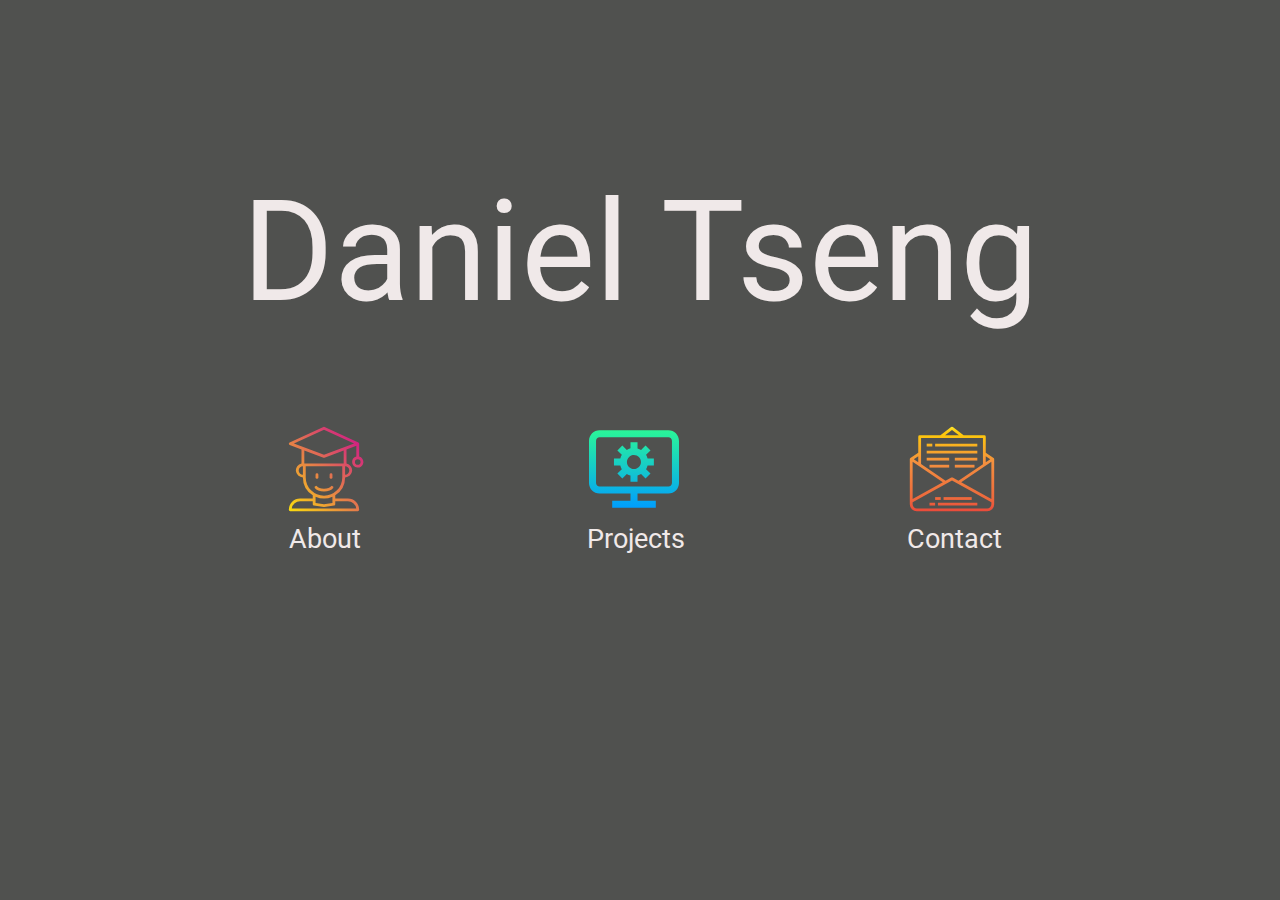
<file: index.html>
<!DOCTYPE html>
<html lang="en" dir="ltr">
  <head>
    <meta charset="utf-8">
    <title>Home</title>
    <link rel="stylesheet" type="text/css" href="assets/css/homeStyles.css">
    <link href="https://fonts.googleapis.com/css?family=Roboto&display=swap" rel="stylesheet">
  </head>
  <body>
    <STYLE>A {text-decoration: none;} </STYLE>
    <div id="namebox">
      <p id="name">Daniel Tseng</p>
    </div>
    <div id="box">
      <span class="child">
        <a href="about.html">
          <img class="pic" src="assets/img/student.svg">
          <p class="text" id="about">About</p>
        </a>
      </span>
      <span class="child">
        <a href="projects.html">
          <img class="pic" src="assets/img/compsci.svg">
          <p id ="projects">Projects</p>
        </a>
      </span>
      <span class="child">
        <a href="contact.html">
          <img class="pic" src="assets/img/letter.svg">
          <p class="text">Contact</p>
        </a>
      </span>
    </div>
  </body>
</html>
</file>
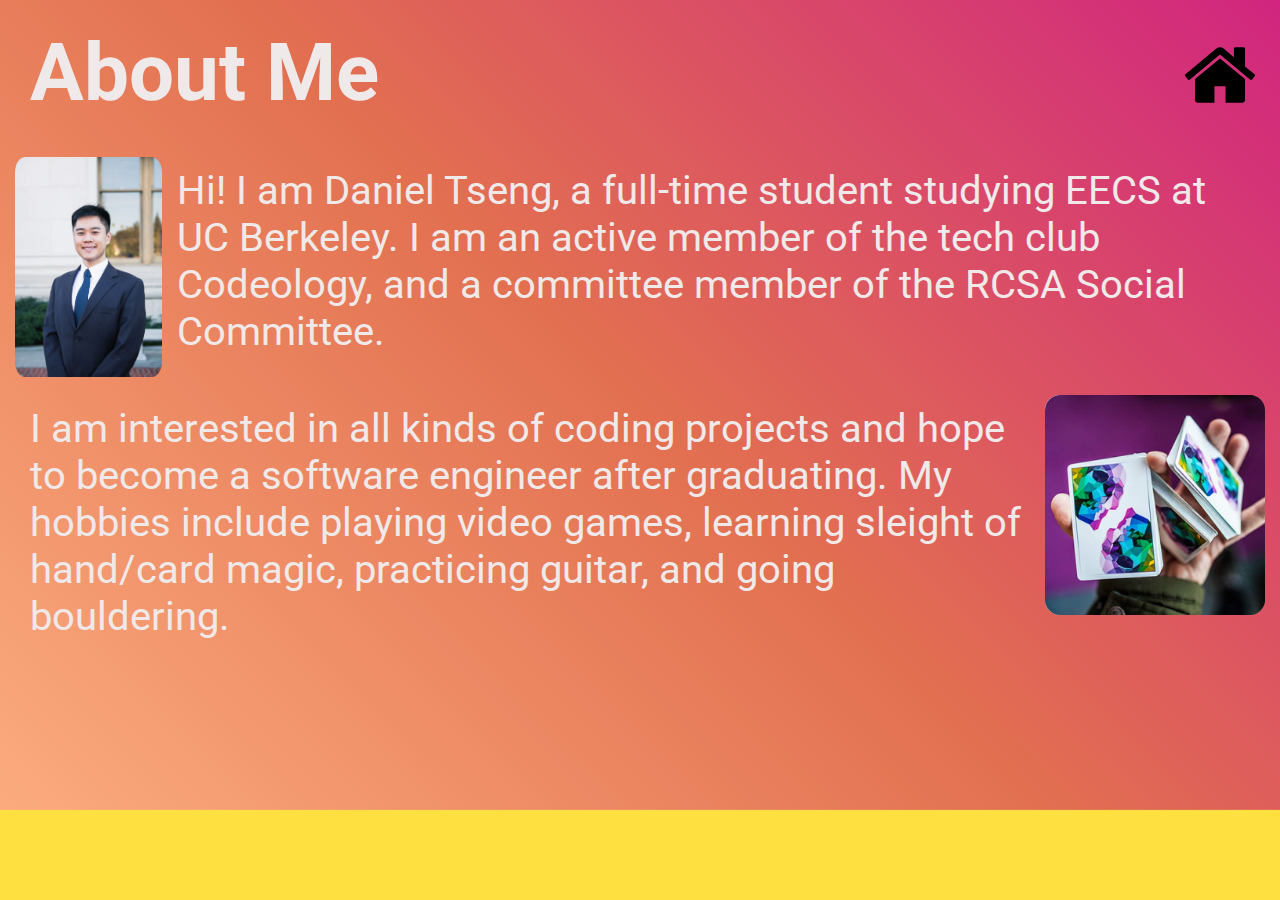
<file: about.html>
<!DOCTYPE html>
<html lang="en" dir="ltr">
  <head>
    <meta charset="utf-8">
    <title>About</title>
    <link rel="stylesheet" type="text/css" href="assets/css/aboutStyles.css">
    <link href="https://fonts.googleapis.com/css?family=Roboto&display=swap" rel="stylesheet">
  </head>
  <body>
    <div id="outer">
      <div id="title">
        <h2 id="heading">About Me</h2>
        <a href="index.html">
          <img id="home" src="assets/img/home.svg">
        </a>
      </div>
      <div id ="first">
        <img class="pic" src="assets/img/headshot.jpg">
        <span>
          <p id="text1">Hi! I am Daniel Tseng, a full-time student studying EECS at UC Berkeley.
             I am an active member of the tech club Codeology, and a committee member
             of the RCSA Social Committee.</p>
          </span>
      </div>
      <div id ="second">
        <span>
          <p id="text2">I am interested in all kinds of coding projects and hope to become a software engineer after graduating.
            My hobbies include playing video games, learning sleight of hand/card magic,
             practicing guitar, and going bouldering.</p>
        </span>
        <span>
          <img class="pic" id="mm" src="assets/img/mementomori.jpg">
          <img class="pic" src="assets/img/dribble.gif">
        </span>
      </div>
    </div>
  </body>
</html>
</file>
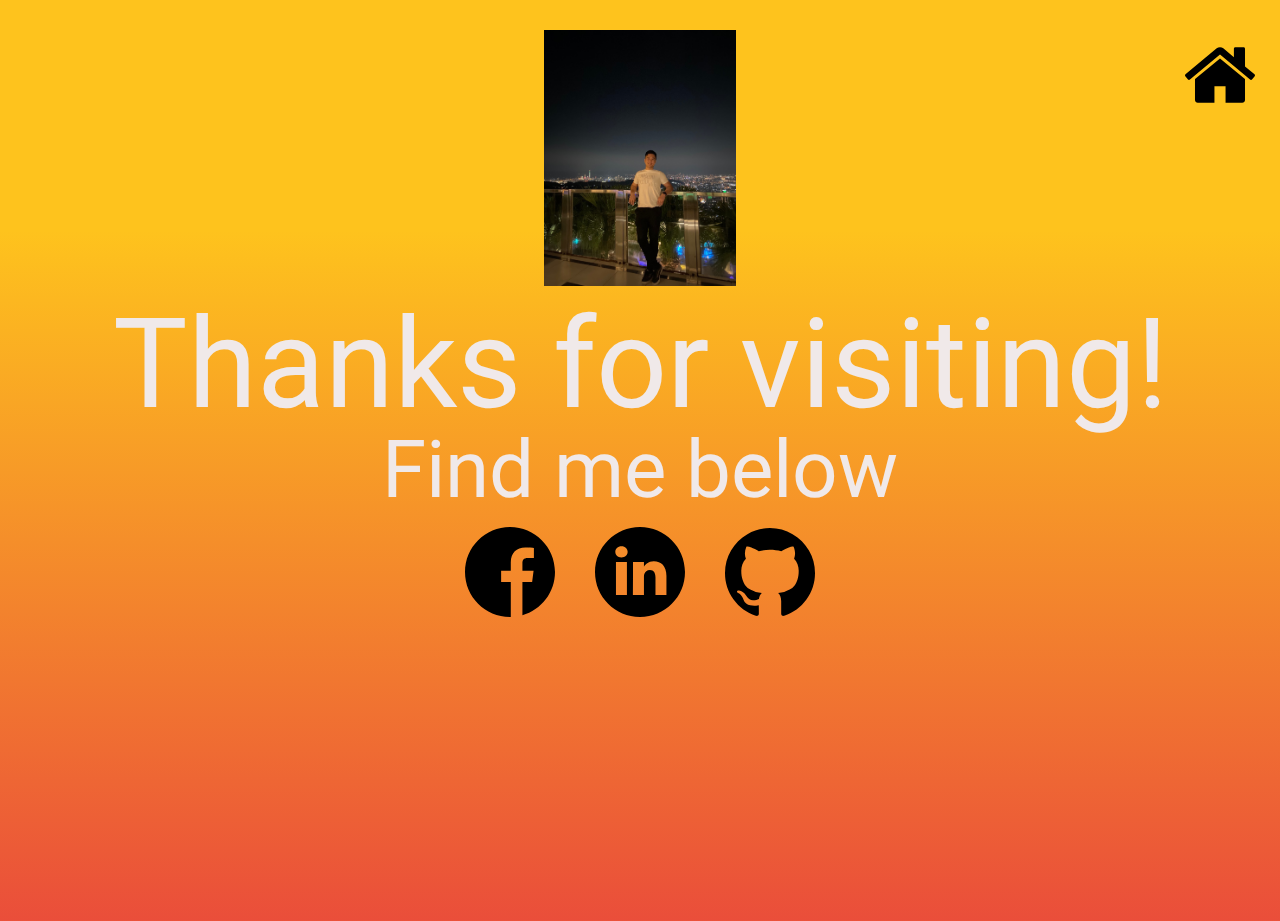
<file: contact.html>
<!DOCTYPE html>
<html lang="en" dir="ltr">
  <head>
    <meta charset="utf-8">
    <title>Contact</title>
    <link rel="stylesheet" type="text/css" href="assets/css/contactStyles.css">
    <link href="https://fonts.googleapis.com/css?family=Roboto&display=swap" rel="stylesheet">
  </head>
  <body>
    <div class="outerbox">
      <a href="index.html">
        <img id="home" src="assets/img/home.svg">
      </a>
      <div class="dog">
        <img id="corgi" src="assets/img/TOP.jpeg">
      </div>
      <div id="thankbox">
        <p id="thanks">Thanks for visiting!</p>
      </div>
      <div id="contactbox">
        <p id="contact">Find me below</p>
      </div>
      <div id="box">
        <span class="child">
          <a href="https://www.facebook.com/daniel.tseng.98">
            <img class="pic" src="assets/img/facebook.svg">
          </a>
        </span>
        <span class="child">
          <a href="https://www.linkedin.com/in/daniel-tseng-a96b50192/">
            <img class="pic" src="assets/img/linkedin.svg">
          </a>
        </span>
        <span class="child">
          <a href="https://github.com/dtseng1529">
            <img class="pic" src="assets/img/github.svg">
          </a>
        </span>
      </div>
    </div>
  </body>
</html>
</file>
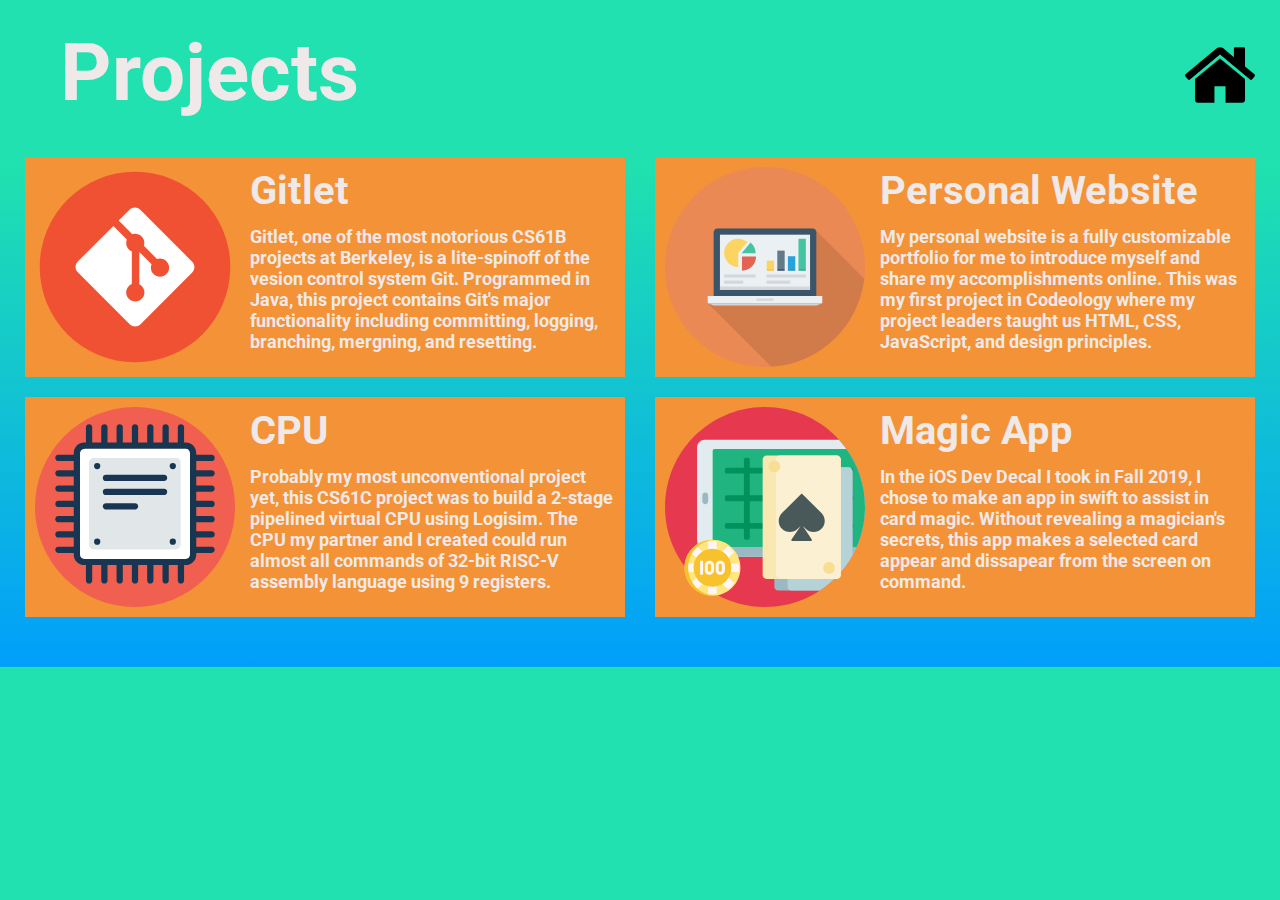
<file: projects.html>
<!DOCTYPE html>
<html lang="en" dir="ltr">
  <head>
    <meta charset="utf-8">
    <title>Projects</title>
    <link rel="stylesheet" type="text/css" href="assets/css/projectStyles.css">
    <link href="https://fonts.googleapis.com/css?family=Roboto&display=swap" rel="stylesheet">
  </head>
  <body>
    <div id="outer">
      <div id="title">
        <h2 id="heading">Projects</h2>
        <a href="index.html">
          <img id="home" src="assets/img/home.svg">
        </a>
      </div>
      <div id="outerbox">
        <div id ="first">
          <div class ="proj"id="proj1">
            <img class="pic" src="assets/img/git.svg">
            <div class="description">
              <h3 class = "projTitle">Gitlet<h3>
              <p class="text">Gitlet, one of the most notorious CS61B projects at Berkeley, is a lite-spinoff
              of the vesion control system Git. Programmed in Java, this project contains Git's major
              functionality including committing, logging, branching, mergning, and resetting.</p>
            </div>
          </div>
          <div class ="proj"id="proj2">
            <img class="pic" src="assets/img/website.svg">
            <div class="description">
              <h3 class = "projTitle">Personal Website<h3>
              <p class="text">My personal website is a fully customizable portfolio for me to introduce
              myself and share my accomplishments online. This was my first project in Codeology
              where my project leaders taught us HTML, CSS, JavaScript, and design principles.</p>
            </div>
          </div>
        </div>
        <div id ="second">
          <div class ="proj"id="proj3">
            <img class="pic" src="assets/img/cpu.svg">
            <div class="description">
              <h3 class = "projTitle">CPU<h3>
              <p class="text">Probably my most unconventional project yet, this CS61C project was to build
              a 2-stage pipelined virtual CPU using Logisim. The CPU my partner and I created could run
              almost all commands of 32-bit RISC-V assembly language using 9 registers.</p>
            </div>
          </div>
          <div class ="proj"id="proj4">
            <img class="pic" src="assets/img/magicapp.svg">
            <div class="description">
              <h3 class = "projTitle">Magic App<h3>
              <p class="text">In the iOS Dev Decal I took in Fall 2019, I chose to make an app in swift
              to assist in card magic. Without revealing a magician's secrets, this app
              makes a selected card appear and dissapear from the screen on command.</p>
            </div>
          </div>
        </div>
      </div>
    </div>
  </body>
</html>
</file>
<file: assets/css/homeStyles.css>
body {
  background-color: #50514F;
  margin: 0px;
  height: 100%;
  overflow: hidden;
}
#namebox {
  text-align: center;
  position: relative;
  top: 30px;
  bottom: 0px;
}
#name {
  color: #F0E9E9;
  font-family: Roboto, Arial, sans-serif;
  font-size:140px;
}
.pic {
  width: 90px;
  height: 90px;
  transform: translateY(10px);
}
#box {
  display: flex;
  flex-direction: row;
  justify-content: center;
  transform: translateY(-30px);
}
.child {
  display: flex;
  flex-direction: column;
  align-content: space-between;
  color: #F0E9E9;
  font-family: Roboto, Arial, sans-serif;
  font-size:27px;
  margin-left: 110px;
  margin-right: 110px;
}
.text {
  transform: translateY(-15px);
  color: #F0E9E9;
}
#about{
  transform: translate(10px, -15px);
  color: #F0E9E9;
}
#projects{
  transform: translate(-2px, -15px);
  color: #F0E9E9;
}
</file>
<file: assets/css/aboutStyles.css>
body {
  background-color: #FEE140;
  background-image: linear-gradient(45deg, #FBAB7E 0%, #e27050 50%, #d1257f 100%);
  background-repeat: no-repeat;
  background-size: cover;
  background-position: center;
  margin: 0px;
  height: 100%;
  overflow: hidden;
}
#home{
  width:70px;
  height:70px;
  position: absolute;
  top: 40px;
  right: 25px;
}
.pic{
  object-fit: cover;
  border-radius: 7%;
  width: 220px;
  height: 220px;
  background: white;
}
#text1{
  color: #F0E9E9;
  font-family: Roboto, Arial, sans-serif;
  font-size:40px;
  margin-left: 15px;
  margin-right: 15px;
  transform: translateY(-30px);
}
#text2{
  color: #F0E9E9;
  font-family: Roboto, Arial, sans-serif;
  font-size:40px;
  margin-left: 15px;
  margin-right: 10px;
  transform: translateY(-30px);
}

#heading {
  color: #F0E9E9;
  font-family: Roboto, Arial, sans-serif;
  font-size:80px;
  transform: translate(30px,-40px);
}
#mm{
  position:absolute;
  background: white;

}
#mm:hover {
  opacity:0;
}
#first{
  display: flex;
  flex-direction: row;
  justify-content: center;
  transform: translateY(-70px);
  margin-left: 15px;
}
#second{
  display: flex;
  flex-direction: row;
  justify-content: center;
  transform: translateY(-100px);
  margin-left: 15px;
  margin-right: 15px;
}
</file>
<file: assets/css/contactStyles.css>
body {
  background-color: #FED71D;
  background-image: linear-gradient(180deg, #FEC31D 25%, #EA4E3A 100%);
  background-repeat: no-repeat;
  background-size: cover;
  background-position: center;
  margin: 0px;
  height: 100%;
  overflow: hidden;
}
#home{
  width:70px;
  height:70px;
  position: absolute;
  top: 40px;
  right: 25px;
}
.dog{
  display: flex;
  text-align: center;
  top: 50px;
}
#corgi{
  max-width: 15%;
  max-height: 15%;
  display: block;
  margin-left: auto;
  margin-right: auto;
  transform: translateY(30px);
}
#thankbox {
  text-align: center;
  position: relative;
}
#thanks {
  color: #F0E9E9;
  font-family: Roboto, Arial, sans-serif;
  font-size:125px;
  transform: translateY(-90px);
}
#contactbox{
  text-align: center;
  position: relative;
}
#contact{
  color: #F0E9E9;
  font-family: Roboto, Arial, sans-serif;
  font-size:80px;
    transform: translateY(-230px);
}
#box {
  display: flex;
  flex-direction: row;
  justify-content: center;
  transform: translateY(-30px);
}
.pic {
  width: 90px;
  height: 90px;
  transform: translateY(-270px);
  margin-left: 20px;
  margin-right: 20px;
}
.child {
  display: flex;
  flex-direction: column;
  align-content: space-between;
}
</file>
<file: assets/css/projectStyles.css>
body {
  background-color: #20e1af;
  background-image: linear-gradient(180deg, #20e1af 25%, #019ffb 100%);
  background-repeat: no-repeat;
  background-size: cover;
  background-position: center;
  margin: 0px;
  height: 100%;
  overflow: hidden;
}
.pic{
  object-fit: cover;
  border-radius: 7%;
  width: 200px;
  height: 200px;
  transform: translateY(10px);
  margin-left: 10px;
}

#home{
  width:70px;
  height:70px;
  position: absolute;
  top: 40px;
  right: 25px;
}

#heading {
  color: #F0E9E9;
  font-family: Roboto, Arial, sans-serif;
  font-size:80px;
  transform: translate(60px,-40px);
}
#outerbox{
  display: flex;
  flex-direction: column;
  align-content: flex-start;

}
#first{
  display: flex;
  flex-direction: row;
  justify-content: center;
  transform: translate(0px,-70px);
}
#second{
  display: flex;
  flex-direction: row;
  justify-content: center;
  transform: translate(0px,-50px);
}
.text{
  color: #F0E9E9;
  font-family: Roboto, Arial, sans-serif;
  font-size:18px;
  transform: translateY(-95px);
  margin-right: 10px;
}
.projTitle{
  color: #F0E9E9;
  font-family: Roboto, Arial, sans-serif;
  font-size:40px;
  transform: translateY(-30px);
}
.proj {
  display: flex;
  flex-direction: row;
  justify-content: center;
  margin-left: 15px;
  margin-right: 15px;
  margin-top: 0px;
  margin-bottom: 0px;
  background-color: #F39237;
  background-size: cover;
  height: 220px;
}
.description{
  display: flex;
  flex-direction: column;
  justify-content: left;
  margin-left: 15px;
  width: 375px;
}
</file>
